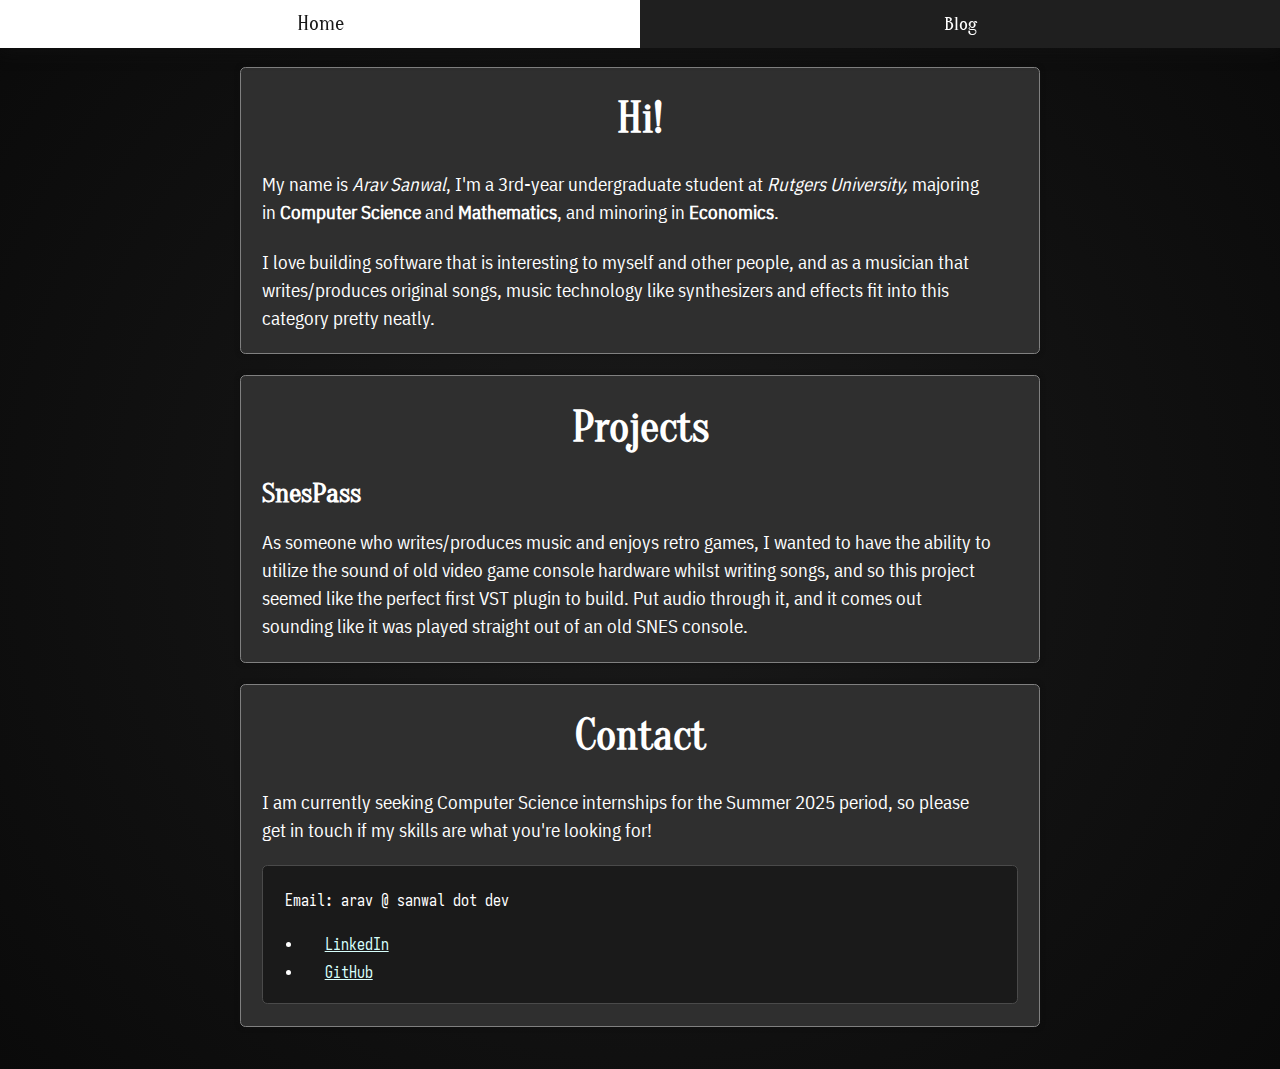
<file: docs/index.html>
<!DOCTYPE html>
<html>
    <head>
        <meta charset=“UTF-8”>
        <link rel="icon" type="image/x-icon" href="./resources/favicon.ico?"/>
        <link rel="stylesheet" type="text/css" href="./resources/style.css"/>
        <title>sanwal.dev</title>
    </head>
    <body>
        <div class="menu_bar">
            <a href="index.html">Home</a>
            <a href="blog.html">Blog</a>
        </div>
        
        <div id="central_holder">
            <div class="central_section">
                <div class="">
                    <h1>Hi!</h1>

                </div>
                <p>
                    My name is <i>Arav Sanwal</i>, I'm a 3rd-year undergraduate student at 
                    <i>Rutgers University,</i> majoring in <b>Computer Science</b> and 
                    <b>Mathematics</b>, and minoring in <b>Economics</b>.
                </p>
                <p>
                    I love building software that is interesting to myself and other people,
                    and as a musician that writes/produces original songs, music technology
                    like synthesizers and effects fit into this category pretty neatly.
                </p>
            </div>
            <div class="central_section">
                <h1>Projects</h1>
                <h2>SnesPass</h2>
                <p>
                    As someone who writes/produces music and enjoys retro games, I wanted to
                    have the ability to utilize the sound of old video game console hardware
                    whilst writing songs, and so this project seemed like the perfect first VST
                    plugin to build. Put audio through it, and it comes out sounding like it
                    was played straight out of an old SNES console.
                </p>
            </div>
            <div class="central_section">
                <h1>Contact</h1>
                <p>I am currently seeking Computer Science internships for the Summer 2025 period,
                    so please get in touch if my skills are what you're looking for!</p>
                <div class="code_block">
                    <p>Email: arav @ sanwal dot dev</p>
                    <ul>
                        <li><a href="https://www.linkedin.com/in/arav-sanwal-0b1938292/" target="_blank">LinkedIn</a></li>
                        <li><a href="https://github.com/Sandwall" target="_blank">GitHub</a></li>
                    </ul>
                </div>
            </div>
        </div>
    </body>
</html>
</file>
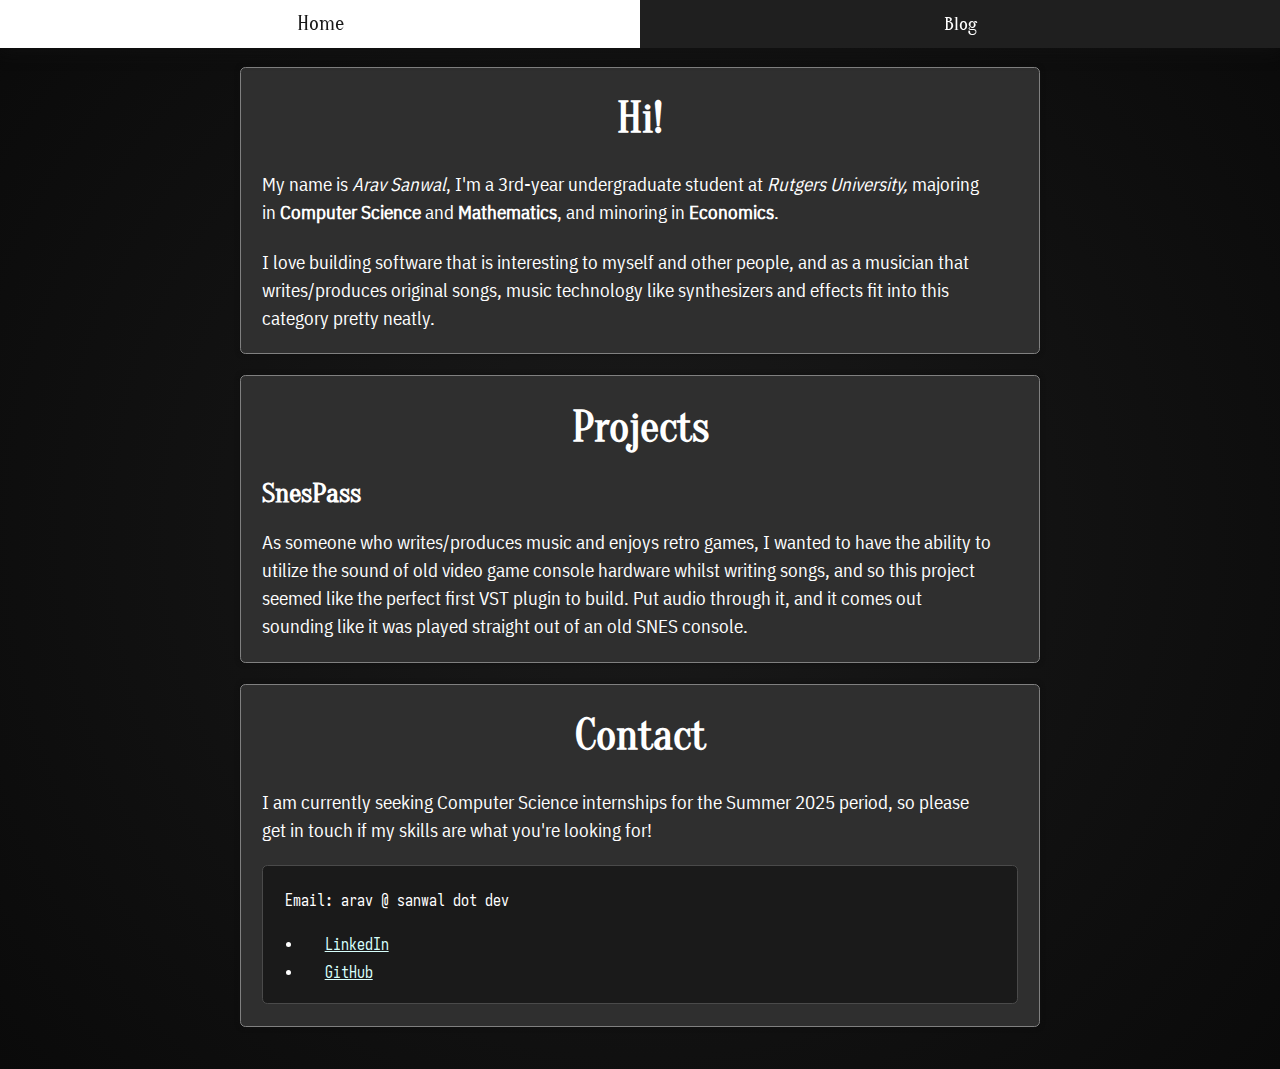
<file: site/index.html>
<!DOCTYPE html>
<html>
    <head>
        <link rel="icon" href="../resources/favicon.ico"/>
        <link rel="stylesheet" href="../resources/style.css"/>
        <title>sanwal.dev</title>
    </head>
    <body>
        <div class="menu_bar">
            <a href="index.html">Home</a>
            <a href="blog.html">Blog</a>
        </div>
        
        <div id="central_holder">
            <div class="central_section">
                <div class="">
                    <h1>Hi!</h1>

                </div>
                <p>
                    My name is <i>Arav Sanwal</i>, I'm a 3rd-year undergraduate student at 
                    <i>Rutgers University,</i> majoring in <b>Computer Science</b> and 
                    <b>Mathematics</b>, and minoring in <b>Economics</b>.
                </p>
                <p>
                    I love building software that is interesting to myself and other people,
                    and as a musician that writes/produces original songs, music technology
                    like synthesizers and effects fit into this category pretty neatly.
                </p>
            </div>
            <div class="central_section">
                <h1>Projects</h1>
                <h2>SnesPass</h2>
                <p>
                    As someone who writes/produces music and enjoys retro games, I wanted to
                    have the ability to utilize the sound of old video game console hardware
                    whilst writing songs, and so this project seemed like the perfect first VST
                    plugin to build. Put audio through it, and it comes out sounding like it
                    was played straight out of an old SNES console.
                </p>
            </div>
            <div class="central_section">
                <h1>Contact</h1>
                <p>I am currently seeking Computer Science internships for the Summer 2025 period,
                    so please get in touch if my skills are what you're looking for!</p>
                <div class="code_block">
                    <p>Email: arav @ sanwal dot dev</p>
                    <ul>
                        <li><a href="https://www.linkedin.com/in/arav-sanwal-0b1938292/" target="_blank">LinkedIn</a></li>
                        <li><a href="https://github.com/Sandwall" target="_blank">GitHub</a></li>
                    </ul>
                </div>
            </div>
        </div>
    </body>
</html>
</file>
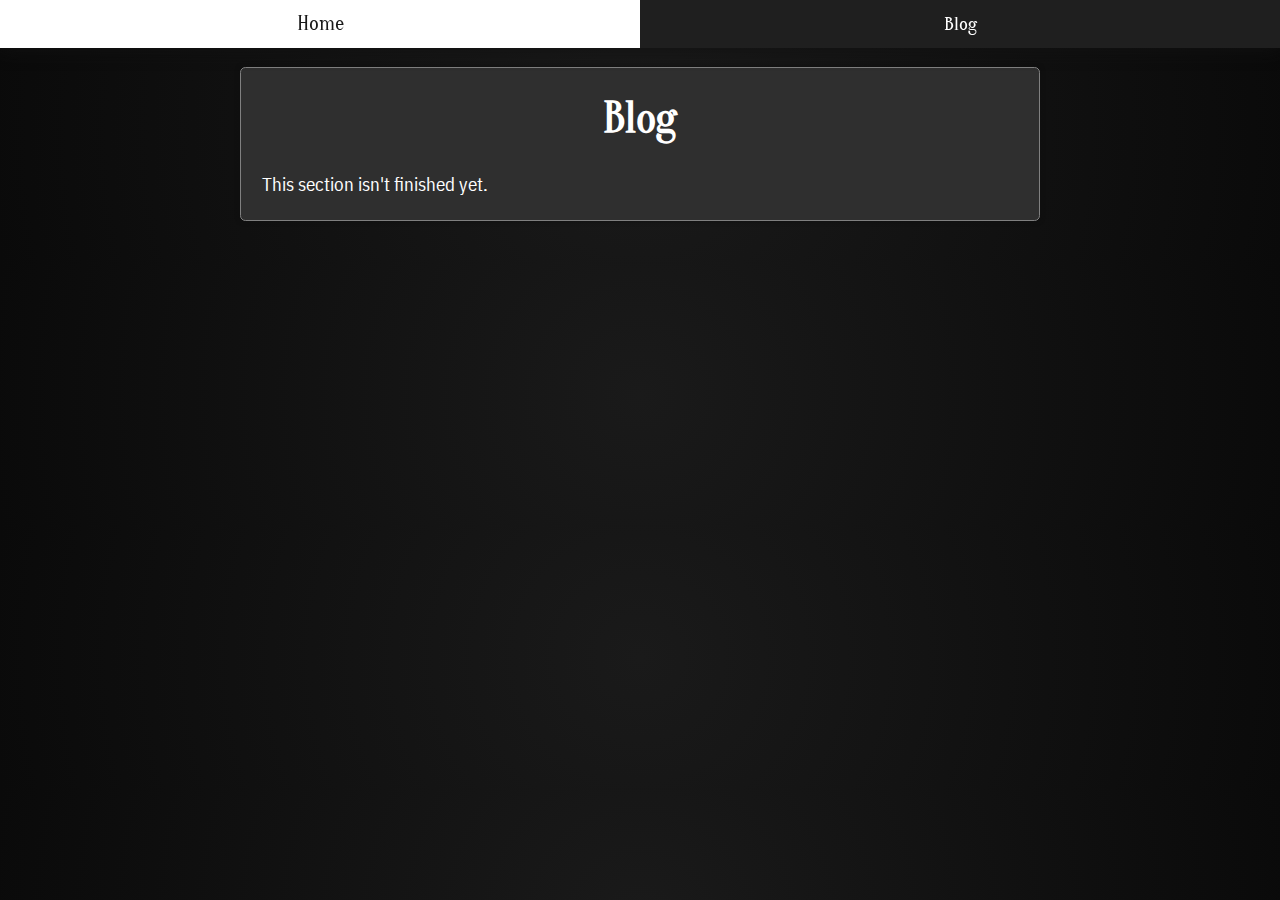
<file: docs/blog.html>
<!DOCTYPE html>
<html>
    <head>
        <meta charset=“UTF-8”>
        <link rel="icon" type="image/x-icon" href="./resources/favicon.ico?"/>
        <link rel="stylesheet" type="text/css" href="./resources/style.css"/>
        <title>sanwal.dev</title>
    </head>
    <body>
        <div class="menu_bar">
            <a href="index.html">Home</a>
            <a href="blog.html">Blog</a>
        </div>

        <div id="central_holder">
            <div class="central_section">
                <h1>Blog</h1>
                <p>This section isn't finished yet.</p>
            </div>
        </div>
    </body>
</html>
</file>
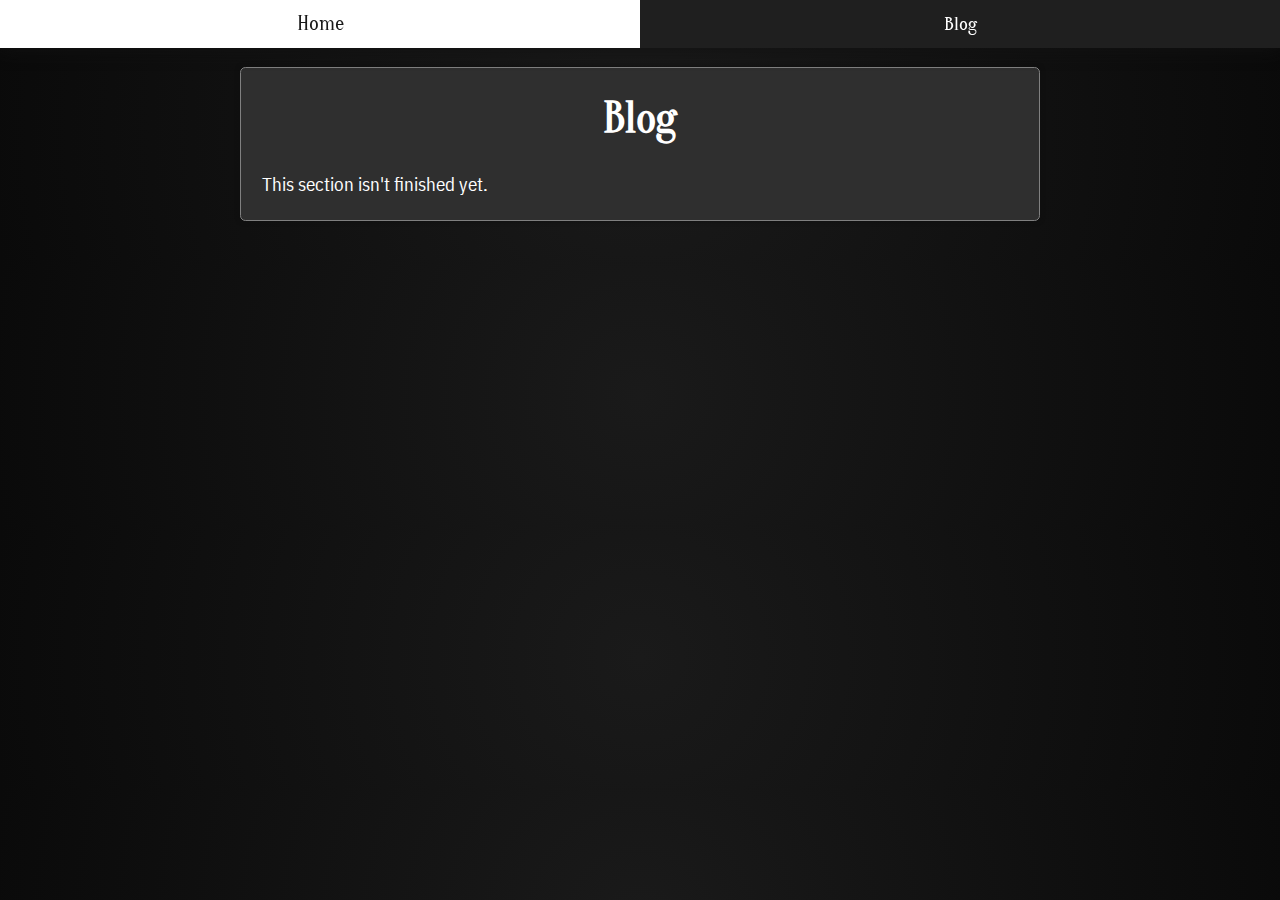
<file: site/blog.html>
<!DOCTYPE html>
<html>
    <head>
        <link rel="icon" href="../resources/favicon.ico"/>
        <link rel="stylesheet" href="../resources/style.css"/>
        <title>sanwal.dev</title>
    </head>
    <body>
        <div class="menu_bar">
            <a href="index.html">Home</a>
            <a href="blog.html">Blog</a>
        </div>

        <div id="central_holder">
            <div class="central_section">
                <h1>Blog</h1>
                <p>This section isn't finished yet.</p>
            </div>
        </div>
    </body>
</html>
</file>
<file: docs/resources/style.css>
@font-face {
    font-family: titleFonts;
    font-weight: 400;
    src: url("Oranienbaum-Regular.woff2") format('woff2');
}

@font-face {
    font-family: plex;
    font-weight: 400;
    src: url("IBMPlexSansCondensed-Regular.woff2") format('woff2');
}

@font-face {
	font-family: iosevka;
	font-display: swap;
	font-weight: 400;
	font-stretch: normal;
	font-style: normal;
	src: url('IosevkaFixedSS14-Regular.woff2') format('woff2');
}

body {
    color: white;
    /* background-color: #1a1a1a; */
    background: radial-gradient(circle, #1a1a1a 0%, #0a0a0a 100%);
    margin: 0;

    font-family: plex;
    font-size: 14pt;

    line-height: 150%;
}

img {
    display: block;
    margin-left: auto;
    margin-right: auto;
    width: 40%;
}

h1, h2, h3 {
    font-family: titleFonts;
    margin: 0pt;
}

h1 {
    font-size: 32pt;
    margin: 1rem 0pt;
    text-align: center;
}

h2, p, a {
    margin: 16pt 16pt 0pt 0pt;
}

a {
    color: #d7fffc;
    transition: color 0.1s ease 0s;
}

a:hover {
    color: gray;
}

/* this is a box that holds central sections */
#central_holder {
    display: flex;
    flex-direction: column;
    align-items: center;
    margin: 50pt 16pt 16pt 16pt;
}

/* these are the rounded boxes that represent a section */
.central_section {
    display: flex;
    flex-direction: column;
    
    /* should see whether i like it with or without this padding */
    /* padding: 32pt 16pt 16pt 16pt; */
    
    max-width: 600pt;
    box-sizing: border-box;
    width: 100%;
    margin-bottom: 16pt;
    padding: 16pt;
    
    background-color: #2f2f2f;
    border-color: gray;
    border-style: solid;
    border-radius: 4pt;
    border-width: 1pt;
    box-shadow: 0 0 4pt #0f0f0f;
}

.code_block {
    background-color: #1a1a1a;
    border-color: #4a4a4a;
    border-width: 1pt;
    border-style: solid;
    border-radius: 4pt;

    font-family: iosevka;

    /*  right now we have margin-bottom set to 0pt, because it looks better and
        we also don't have any text under the only codeblock on the site

        it might be a good idea to get rid of that or at least experiment with other
        options if we ever put a <p> underneath a codeblock
    */
    margin: 16pt 0pt 0pt;

    font-size: 12pt;
}

.code_block p, a {
    margin-top: 16pt;
    margin-left: 16pt;
    padding: 0;
}

.menu_bar {
    display:flex;
    align-items: stretch;
    font-family: titleFonts;

    position: fixed;
    top: 0;
    left: 0;
    right: 0;
    
    flex-direction: row;
    justify-content: space-around;
    background-color: #1f1f1f;
    box-shadow: 0 0 1em #121212;
}

.menu_bar a {
    color: white;
    text-decoration: none;
    text-align: center;
    flex: 1;

    /* This somehow works for vertically centering text? */
    line-height: 36pt;
    height: 36pt;
    margin: 0;
    /* padding: 16px 0px; */
    
    transition: color 0.1s ease 0s;
    transition: background-color 0.1s ease 0s;
    transition: font-size 0.2s ease 0s;
}

.menu_bar a:hover {
    color: #1a1a1a;
    background-color: white;
    font-size: 16pt;
}
</file>
<file: resources/style.css>
@font-face {
    font-family: titleFonts;
    font-weight: 400;
    src: url("Oranienbaum-Regular.woff2") format('woff2');
}

@font-face {
    font-family: plex;
    font-weight: 400;
    src: url("IBMPlexSansCondensed-Regular.woff2") format('woff2');
}

@font-face {
	font-family: iosevka;
	font-display: swap;
	font-weight: 400;
	font-stretch: normal;
	font-style: normal;
	src: url('IosevkaFixedSS14-Regular.woff2') format('woff2');
}

body {
    color: white;
    /* background-color: #1a1a1a; */
    background: radial-gradient(circle, #1a1a1a 0%, #0a0a0a 100%);
    margin: 0;

    font-family: plex;
    font-size: 14pt;

    line-height: 150%;
}

img {
    display: block;
    margin-left: auto;
    margin-right: auto;
    width: 40%;
}

h1, h2, h3 {
    font-family: titleFonts;
    margin: 0pt;
}

h1 {
    font-size: 32pt;
    margin: 1rem 0pt;
    text-align: center;
}

h2, p, a {
    margin: 16pt 16pt 0pt 0pt;
}

a {
    color: #d7fffc;
    transition: color 0.1s ease 0s;
}

a:hover {
    color: gray;
}

/* this is a box that holds central sections */
#central_holder {
    display: flex;
    flex-direction: column;
    align-items: center;
    margin: 50pt 16pt 16pt 16pt;
}

/* these are the rounded boxes that represent a section */
.central_section {
    display: flex;
    flex-direction: column;
    
    /* should see whether i like it with or without this padding */
    /* padding: 32pt 16pt 16pt 16pt; */
    
    max-width: 600pt;
    box-sizing: border-box;
    width: 100%;
    margin-bottom: 16pt;
    padding: 16pt;
    
    background-color: #2f2f2f;
    border-color: gray;
    border-style: solid;
    border-radius: 4pt;
    border-width: 1pt;
    box-shadow: 0 0 4pt #0f0f0f;
}

.code_block {
    background-color: #1a1a1a;
    border-color: #4a4a4a;
    border-width: 1pt;
    border-style: solid;
    border-radius: 4pt;

    font-family: iosevka;

    /*  right now we have margin-bottom set to 0pt, because it looks better and
        we also don't have any text under the only codeblock on the site

        it might be a good idea to get rid of that or at least experiment with other
        options if we ever put a <p> underneath a codeblock
    */
    margin: 16pt 0pt 0pt;

    font-size: 12pt;
}

.code_block p, a {
    margin-top: 16pt;
    margin-left: 16pt;
    padding: 0;
}

.menu_bar {
    display:flex;
    align-items: stretch;
    font-family: titleFonts;

    position: fixed;
    top: 0;
    left: 0;
    right: 0;
    
    flex-direction: row;
    justify-content: space-around;
    background-color: #1f1f1f;
    box-shadow: 0 0 1em #121212;
}

.menu_bar a {
    color: white;
    text-decoration: none;
    text-align: center;
    flex: 1;

    /* This somehow works for vertically centering text? */
    line-height: 36pt;
    height: 36pt;
    margin: 0;
    /* padding: 16px 0px; */
    
    transition: color 0.1s ease 0s;
    transition: background-color 0.1s ease 0s;
    transition: font-size 0.2s ease 0s;
}

.menu_bar a:hover {
    color: #1a1a1a;
    background-color: white;
    font-size: 16pt;
}
</file>
